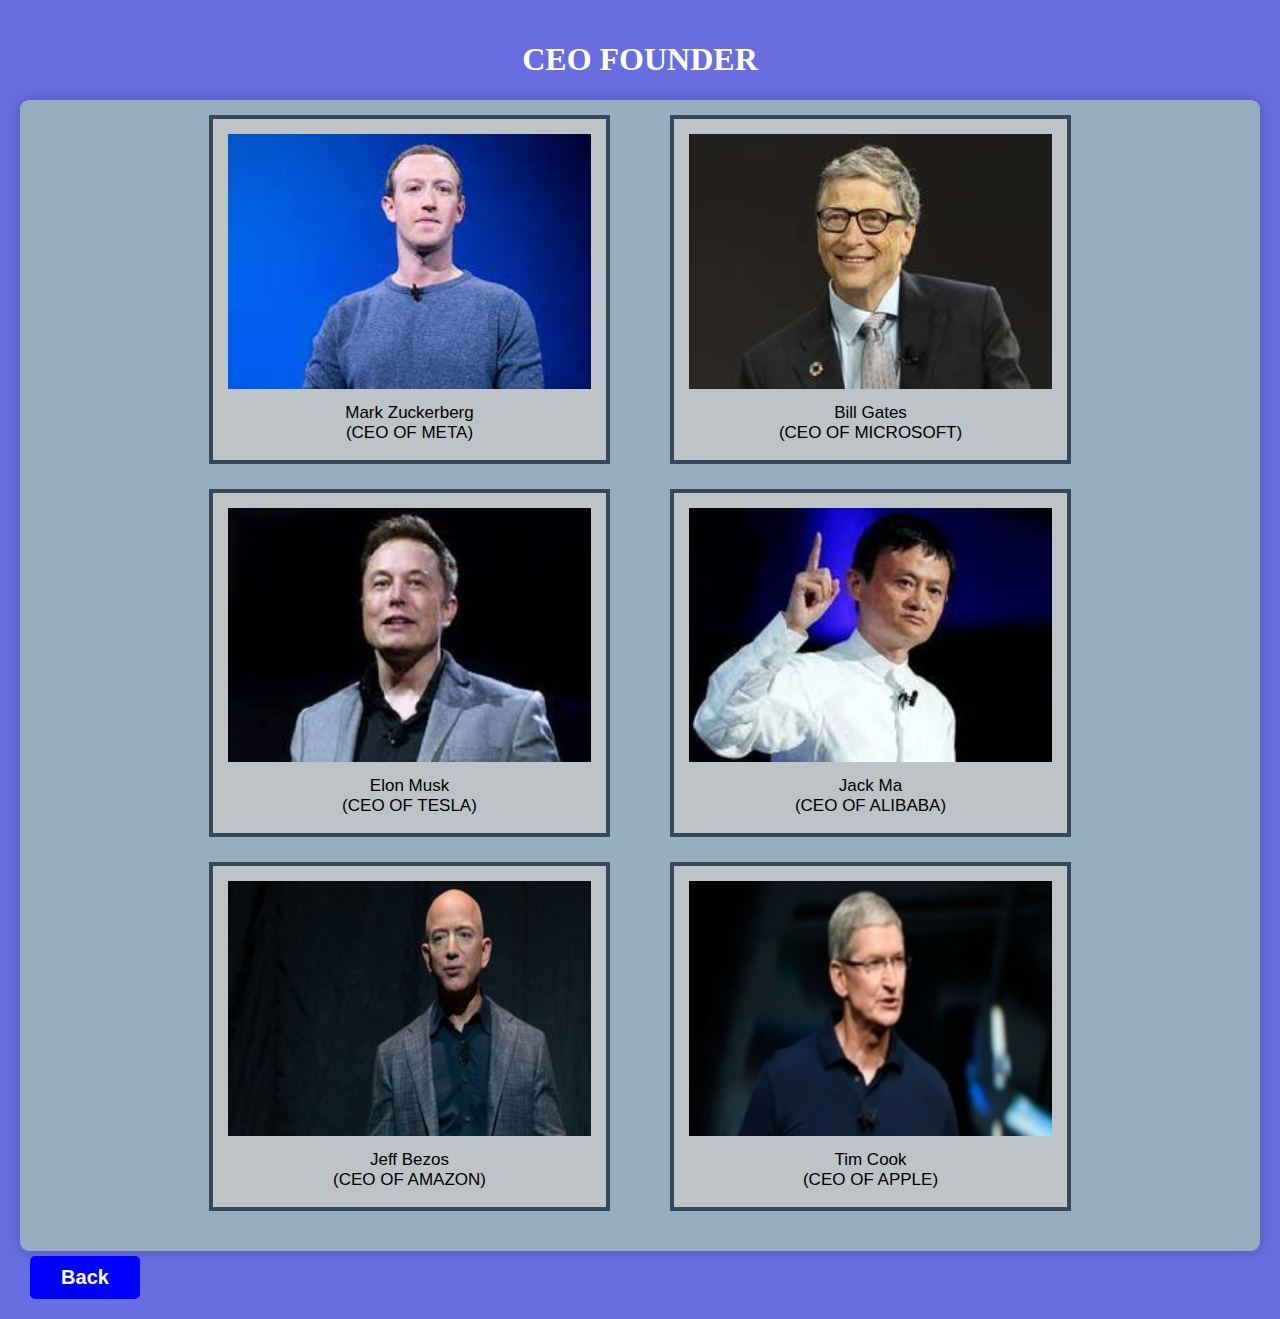
<file: page/newpage.html>
<!DOCTYPE html>
<html>
<head>
<meta name="viewport" content="width=device-width, initial-scale=1.0">
  <title>Galeri Gambar</title>
  <link rel="stylesheet" href="newpagecss1.css">
</head>
<body>
  <div class="container">
    <h1>CEO FOUNDER</h1>

    <div class="gallery">
      <div class="gallery-item">
        <img src="gambar/sekolah1.jpg" alt="Gambar 1">
        <p>Mark Zuckerberg <br>(CEO OF META)</p>
      </div>
      
      <div class="gallery-item">
        <img src="gambar/sekolah2.jpg" alt="Gambar 2">
        <p>Bill Gates <br>(CEO OF MICROSOFT)</p>
      </div>
      <div class="gallery-item">
        <img src="gambar/sekolah3.jpg" alt="Gambar 3">
        <p>Elon Musk <br>(CEO OF TESLA)</p>
      </div>
      <div class="gallery-item">
        <img src="gambar/sekolah4.jpg" alt="Gambar 4">
        <p>Jack Ma <br>(CEO OF ALIBABA)</p>
      </div>
      <div class="gallery-item">
        <img src="gambar/sekolah5.jpg" alt="Gambar 5">
        <p>Jeff Bezos <br>(CEO OF AMAZON)</p>
      </div>
      <div class="gallery-item">
        <img src="gambar/sekolah6.jpg" alt="Gambar 6">
        <p>Tim Cook<br>(CEO OF APPLE)</p>
      </div>
    </div>

    <a class="back-button" href="javascript:history.back()">Back</a>
  </div>
</body>
</html>
</file>
<file: page/newpagecss1.css>
body {
  background-color: #686de0;
  margin: 0;
}

.container {
  max-width: 100%;
  margin: 0 auto;
  padding: 20px;
}

.gallery {
  display: flex;
  flex-wrap: wrap;
  justify-content: center;
  align-items: center;
  background-color: #95afc0;
  padding: 15px;
  border-radius: 9px;
  box-shadow: 0 0 15px rgba(0, 0, 0, 0.2);
}

.gallery-item {
  width: 30%;
  height: auto;
  padding: 15px;
  padding-bottom: 0px;
  border: 4px solid #34495e;
  background-color: #bdc3c7;
  margin-bottom: 25px;
  margin-right: 30px;
 margin-left: 30px;  /* Memberikan ruang 20px di bagian bawah setiap gambar */
}

.gallery-item img {
  width: 100%;
  height: auto;
  object-fit: cover;
}

.gallery-item p {
  text-align: center;
  margin-top: 10px;
  font-family: "couture", Arial;
  color: black;
  font-size: 19px; /* Ukuran font lebih kecil pada perangkat mobile */
}

h1 {
  text-align: center;
  color: white;
  font-family: "Couture", Times, serif, Arial;
}

.back-button {
  display: block;
  text-align: center;
  margin-top: 5px;
  margin-left: 10px;
  background-color: blue;
  color: white;
  padding: 10px 10px;
  text-decoration: none;
  border-radius: 5px;
  width: 90px;
  font-family: Verdana, Arial, sans-serif;
  font-weight: bold;
  font-size: 20px;
  animation: blink 2s infinite;
}

@keyframes blink {
  0% {
    opacity: 1;
  }
  50% {
    opacity: 0.5;
  }
  100% {
    opacity: 1;
  }
}

@media screen and (max-width: 375px) {
  .gallery-item {
    width: 70%; /* Mengatur lebar gambar menjadi 100% dari lebar parent */
    margin-right: 20px; 
    margin-left: 20px;
/* Menghapus margin kanan pada gambar */
    margin-bottom: 20px; /* Memberikan ruang 20px di bagian bawah setiap gambar */
}

.gallery-item p {
  font-size: 16px; /* Ukuran font lebih kecil pada perangkat mobile */
  }
}

@media screen and (min-width: 376px) and (max-width: 425px) {

 .gallery-item {
    width: 70%; /* Mengatur lebar gambar menjadi 45% dari lebar parent */
    margin-right: 20px; 
    margin-left: 20px;/* Memberikan ruang 5px di kiri dan kanan setiap gambar */
    margin-bottom: 10px; /* Memberikan ruang 20px di bagian bawah setiap gambar */
  }
}
.gallery-item p {
  font-size: 17px; /* Ukuran font lebih kecil pada perangkat mobile */
  }

.gallery-item img {
  width: 100%;
  height: auto;
  object-fit: cover;
}
}
</file>
